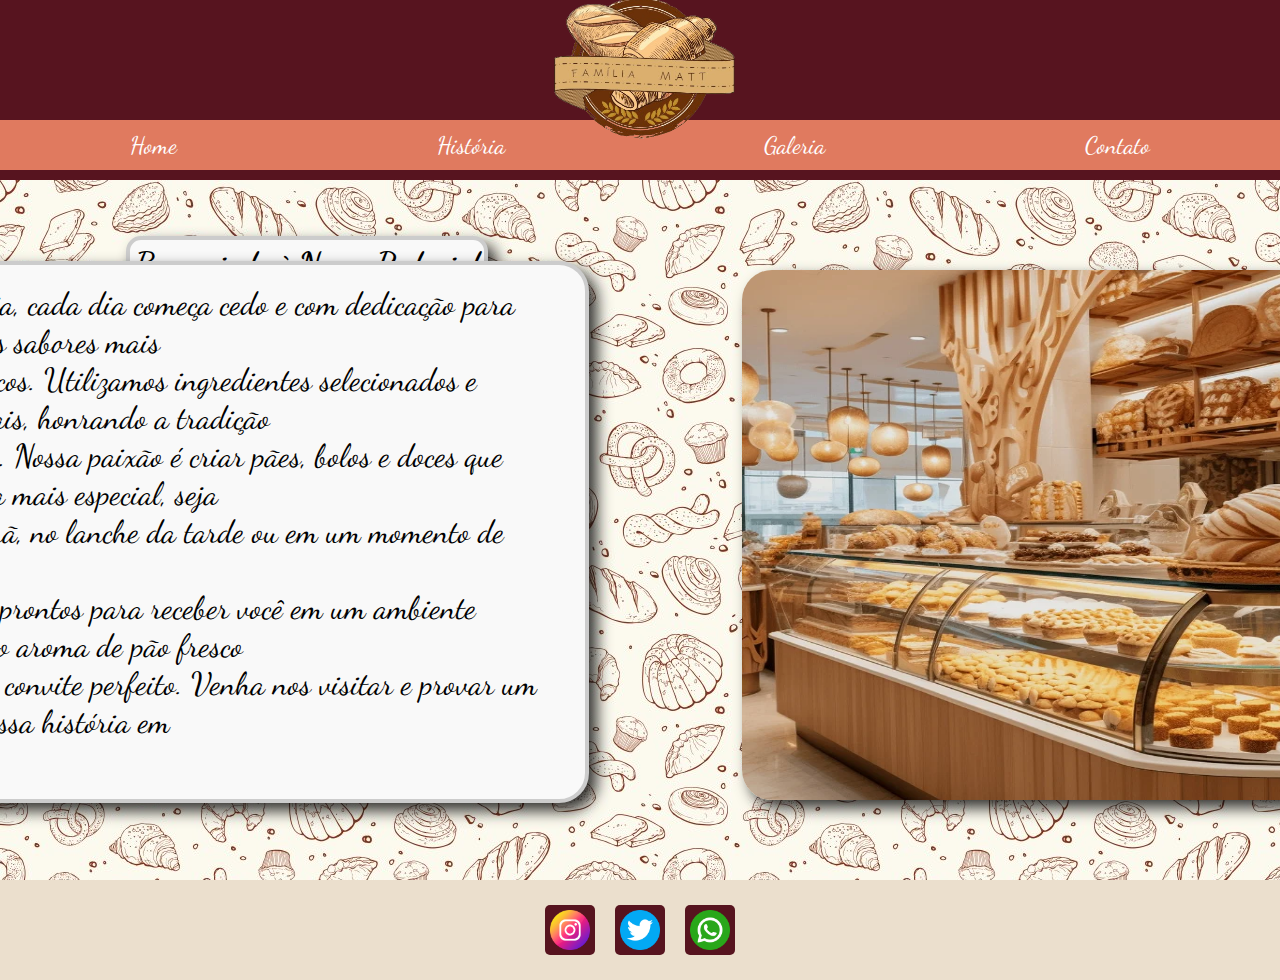
<file: src/index.html>
<!DOCTYPE html>
<html lang="en">
<head>
    <meta charset="UTF-8">
    <meta http-equiv="X-UA-Compatible" content="IE=edge">
    <meta name="viewport" content="width=device-width, initial-scale=1.0">
    <title>Padaria</title> 
    <link rel="stylesheet" href="style.css">
</head>
<body>
    <div id="cabecalho">
        <img id="logo" src="img/domatt.png" alt="">
    </div>
    <div>
        <ul id="menu">
            <li> <a href="index.html">Home</a></li>
            <li> <a href="historia.html">História</a></li>
            <li> <a href="galeria.html">Galeria</a></li>
            <li> <a href="contato.html">Contato</a></li>
        </ul>
    </div>
    <div id="submenu">

    </div>
    <div id="conteudo">
        <h1 id="textoHome">Bem-vindo à Nossa Padaria!</h1>
        <div id="caixaTexto">
            <p>
                Na nossa padaria, cada dia começa cedo e com dedicação para trazer até você os sabores mais
            </p>
            <p>
                autênticos e frescos. Utilizamos ingredientes selecionados e receitas artesanais, honrando a tradição
            </p>
            <p> 
                e o sabor caseiro. Nossa paixão é criar pães, bolos e doces que tornam o seu dia mais especial, seja
            </p>
            <p>
                no café da manhã, no lanche da tarde ou em um momento de celebração.
            </p>
            <p>

            </p>
            <p>
                Estamos sempre prontos para receber você em um ambiente acolhedor, onde o aroma de pão fresco
            </p> 
            <p>
                e café quente é o convite perfeito. Venha nos visitar e provar um pedacinho da nossa história em
            </p>
            <p>
                cada mordida!
            </p>
        </div>
        <img id="fotoPadaria" src="img/nossaPadaria.png" alt="">
    </div>
        <div id="rodape">
            <ul>
                <li> <a href="instagram.html"><img src="img/instagram (1).png" alt=""></a></li>
                <li> <a href="twitter.html"><img src="img/twitter.png" alt=""></a></li>
                <li> <a href="whatsapp.html"><img src="img/whatsapp.png" alt=""></a></li>
            </ul>
        </div>
    </body>
</html>
</file>
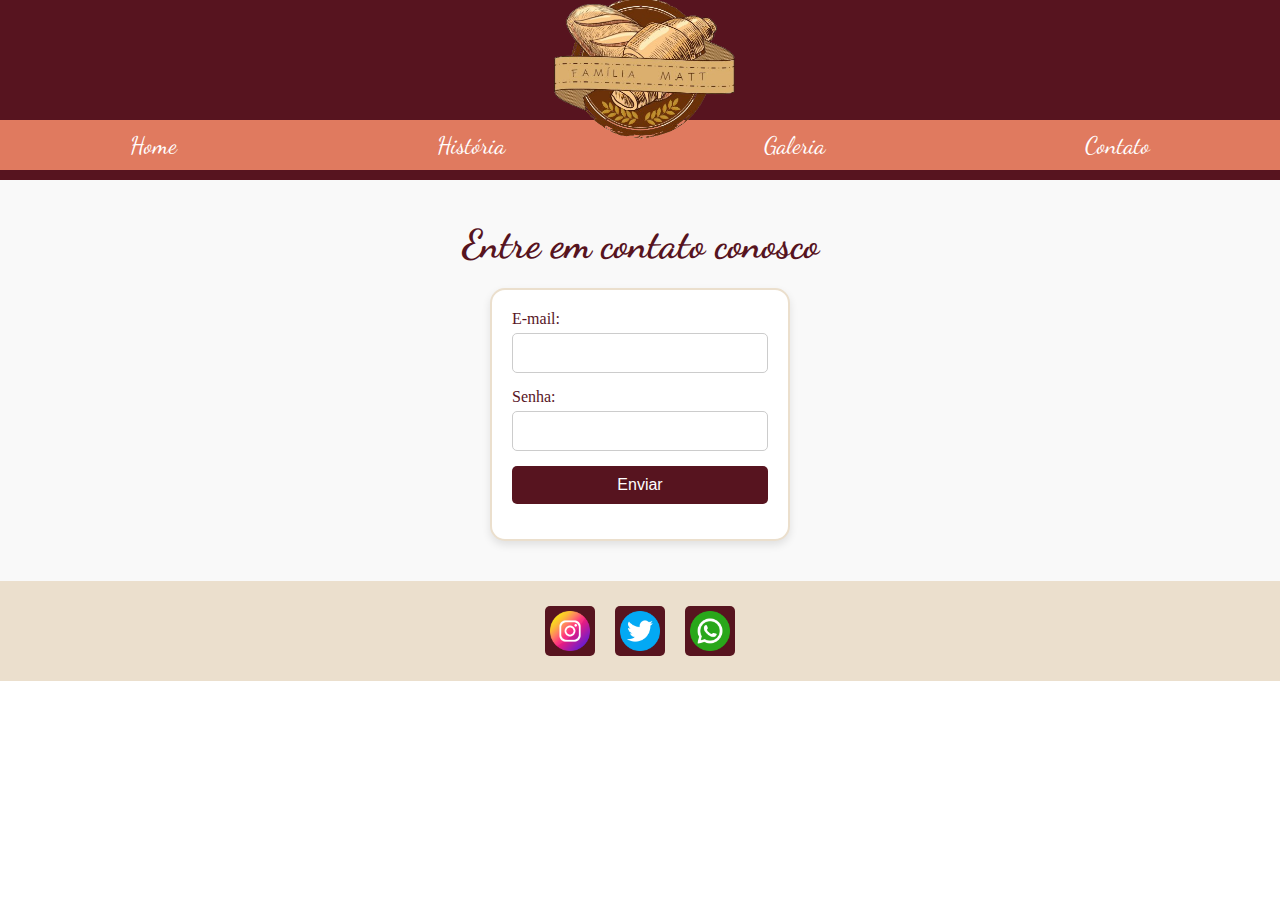
<file: src/contato.html>
<!DOCTYPE html>
<html lang="en">
<head>
    <meta charset="UTF-8">
    <meta http-equiv="X-UA-Compatible" content="IE=edge">
    <meta name="viewport" content="width=device-width, initial-scale=1.0">
    <title>Contato</title>
    <link rel="stylesheet" href="style.css">
</head>
<body>
    <div id="cabecalho">
        <img id="logo" src="img/domatt.png" alt="Logo da padaria">
    </div>
    <div>
        <ul id="menu">
            <li><a href="index.html">Home</a></li>
            <li><a href="historia.html">História</a></li>
            <li><a href="galeria.html">Galeria</a></li>
            <li><a href="contato.html">Contato</a></li>
        </ul>
    </div>
    <div id="submenu"></div>
    <div id="conteudoContato">
        <h2>Entre em contato conosco</h2>
        <form id="formContato">
            <div class="campoFormulario">
                <label for="email">E-mail:</label>
                <input type="email" id="email" name="email" placeholder="" required>
            </div>
            <div class="campoFormulario">
                <label for="senha">Senha:</label>
                <input type="password" id="senha" name="senha" placeholder="" required>
            </div>
            <div class="campoFormulario">
                <button type="submit">Enviar</button>
            </div>
        </form>
    </div>
    <div id="rodape">
        <ul>
            <li><a href="instagram.html"><img src="img/instagram (1).png" alt="Instagram"></a></li>
            <li><a href="twitter.html"><img src="img/twitter.png" alt="Twitter"></a></li>
            <li><a href="whatsapp.html"><img src="img/whatsapp.png" alt="WhatsApp"></a></li>
        </ul>
    </div>
</body>
</html>
</file>
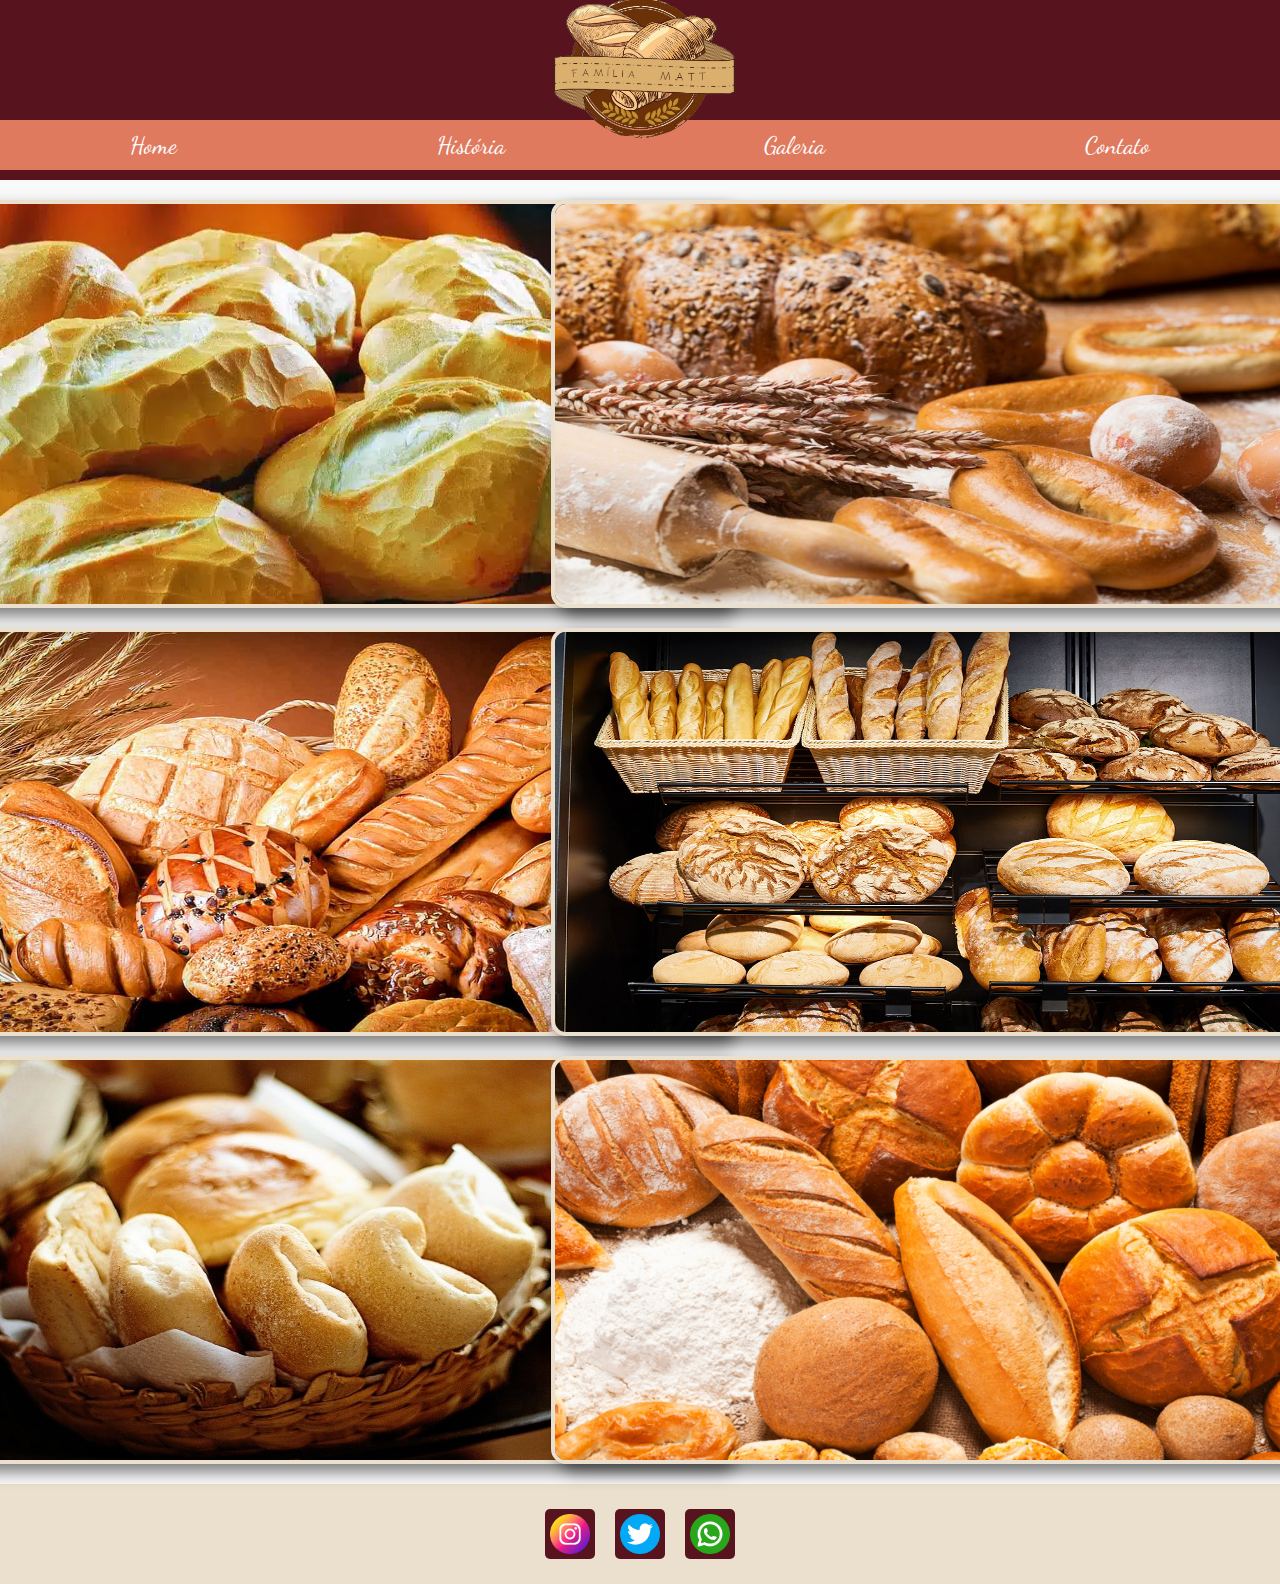
<file: src/galeria.html>
<!DOCTYPE html>
<html lang="en">
<head>
    <meta charset="UTF-8">
    <meta http-equiv="X-UA-Compatible" content="IE=edge">
    <meta name="viewport" content="width=device-width, initial-scale=1.0">
    <title>Galeria</title>
    <link rel="stylesheet" href="style.css">
</head>
<body>
    <div id="cabecalho">
        <img id="logo" src="img/domatt.png" alt="Logo da padaria">
    </div>
    <div>
        <ul id="menu">
            <li><a href="index.html">Home</a></li>
            <li><a href="historia.html">História</a></li>
            <li><a href="galeria.html">Galeria</a></li>
            <li><a href="contato.html">Contato</a></li>
        </ul>
    </div>
    <div id="submenu"></div>
    <div id="conteudoGaleria">
        <div class="fotoGaleria"><img src="img/galeria1.jpg" alt="Galeria 1"></div>
        <div class="fotoGaleria"><img src="img/galeria2.jpg" alt="Galeria 2"></div>
        <div class="fotoGaleria"><img src="img/galeria3.jpg" alt="Galeria 3"></div>
        <div class="fotoGaleria"><img src="img/galeria4.jpg" alt="Galeria 4"></div>
        <div class="fotoGaleria"><img src="img/galeria5.jpg" alt="Galeria 5"></div>
        <div class="fotoGaleria"><img src="img/galeria6.jpg" alt="Galeria 6"></div>
    </div>
    <div id="rodape">
        <ul>
            <li><a href="instagram.html"><img src="img/instagram (1).png" alt="Instagram"></a></li>
            <li><a href="twitter.html"><img src="img/twitter.png" alt="Twitter"></a></li>
            <li><a href="whatsapp.html"><img src="img/whatsapp.png" alt="WhatsApp"></a></li>
        </ul>
    </div>
</body>
</html>
</file>
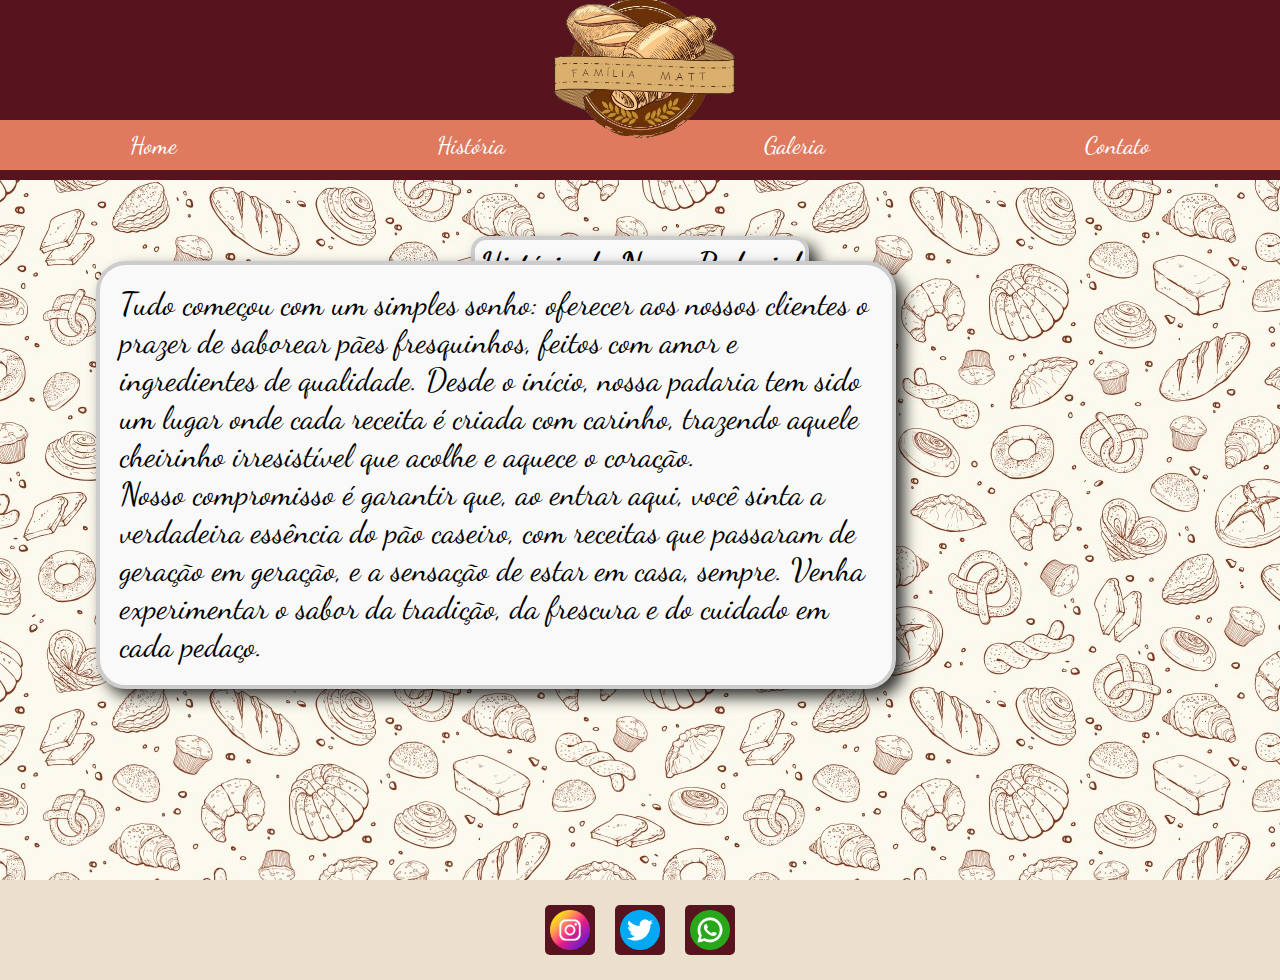
<file: src/historia.html>
<!DOCTYPE html>
<html lang="en">
<head>
    <meta charset="UTF-8">
    <meta http-equiv="X-UA-Compatible" content="IE=edge">
    <meta name="viewport" content="width=device-width, initial-scale=1.0">
    <title>História</title> 
    <link rel="stylesheet" href="style.css">
</head>
<body>
    <div id="cabecalho">
        <img id="logo" src="img/domatt.png" alt="">
    </div>
    <div>
        <ul id="menu">
            <li> <a href="index.html">Home</a></li>
            <li> <a href="historia.html">História</a></li>
            <li> <a href="galeria.html">Galeria</a></li>
            <li> <a href="contato.html">Contato</a></li>
        </ul>
    </div>
    <div id="submenu">

    </div>
    <div id="conteudoHist">
        <h1 id="textoHist">História da Nossa Padaria!</h1>
        <div id="caixaTextoHist">
            <p>Tudo começou com um simples sonho: oferecer aos nossos clientes o prazer de saborear pães fresquinhos, feitos com amor e ingredientes de qualidade. Desde o início, nossa padaria tem sido um lugar onde cada receita é criada com carinho, trazendo aquele cheirinho irresistível que acolhe e aquece o coração.</p>
            <p>Nosso compromisso é garantir que, ao entrar aqui, você sinta a verdadeira essência do pão caseiro, com receitas que passaram de geração em geração, e a sensação de estar em casa, sempre. Venha experimentar o sabor da tradição, da frescura e do cuidado em cada pedaço.</p>
</body>
        </div>
    </div>
        <div id="rodape">
            <ul>
                <li> <a href="instagram.html"><img src="img/instagram (1).png" alt=""></a></li>
                <li> <a href="twitter.html"><img src="img/twitter.png" alt=""></a></li>
                <li> <a href="whatsapp.html"><img src="img/whatsapp.png" alt=""></a></li>
            </ul>
        </div>
    </body>
</html>
</file>
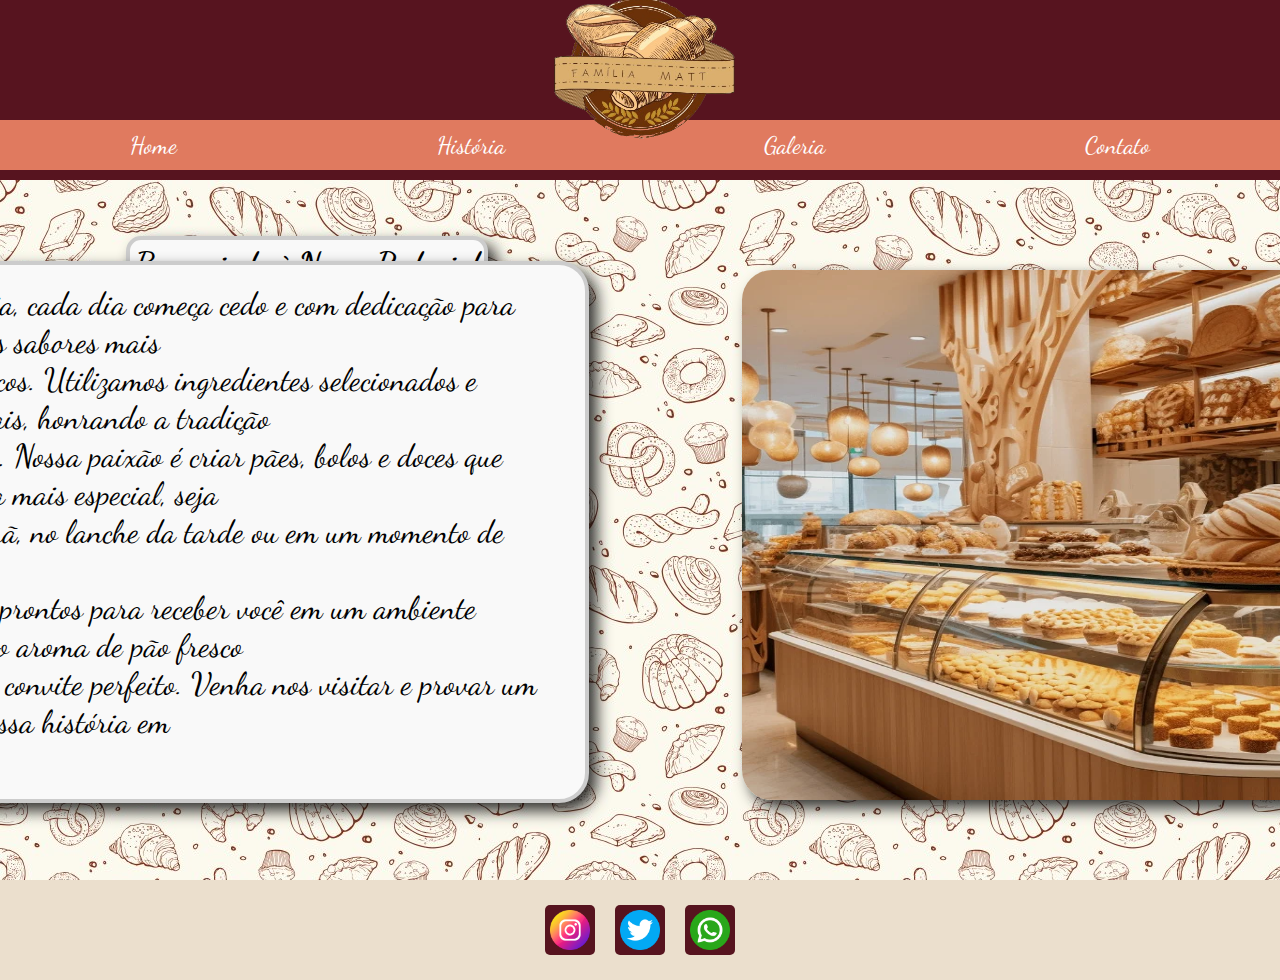
<file: src/home.html>
<!DOCTYPE html>
<html lang="en">
<head>
    <meta charset="UTF-8">
    <meta http-equiv="X-UA-Compatible" content="IE=edge">
    <meta name="viewport" content="width=device-width, initial-scale=1.0">
    <title>Padaria</title> 
    <link rel="stylesheet" href="style.css">
</head>
<body>
    <div id="cabecalho">
        <img id="logo" src="img/domatt.png" alt="">
    </div>
    <div>
        <ul id="menu">
            <li> <a href="home.html">Home</a></li>
            <li> <a href="historia.html">História</a></li>
            <li> <a href="galeria.html">Galeria</a></li>
            <li> <a href="contato.html">Contato</a></li>
        </ul>
    </div>
    <div id="submenu">

    </div>
    <div id="conteudo">
        <h1 id="textoHome">Bem-vindo à Nossa Padaria!</h1>
        <div id="caixaTexto">
            <p>
                Na nossa padaria, cada dia começa cedo e com dedicação para trazer até você os sabores mais
            </p>
            <p>
                autênticos e frescos. Utilizamos ingredientes selecionados e receitas artesanais, honrando a tradição
            </p>
            <p> 
                e o sabor caseiro. Nossa paixão é criar pães, bolos e doces que tornam o seu dia mais especial, seja
            </p>
            <p>
                no café da manhã, no lanche da tarde ou em um momento de celebração.
            </p>
            <p>

            </p>
            <p>
                Estamos sempre prontos para receber você em um ambiente acolhedor, onde o aroma de pão fresco
            </p> 
            <p>
                e café quente é o convite perfeito. Venha nos visitar e provar um pedacinho da nossa história em
            </p>
            <p>
                cada mordida!
            </p>
        </div>
        <img id="fotoPadaria" src="img/nossaPadaria.png" alt="">
    </div>
    
    <div id="rodape">
        <ul>
            <li> <a href="instagram.html"><img src="img/instagram (1).png" alt=""></a></li>
            <li> <a href="twitter.html"><img src="img/twitter.png" alt=""></a></li>
            <li> <a href="whatsapp.html"><img src="img/whatsapp.png" alt=""></a></li>
        </ul>
    </div>
</body>
</html>
</file>
<file: src/style.css>
@import url('https://fonts.googleapis.com/css2?family=Dancing+Script:wght@400..700&display=swap');

*{  
    margin: 0;
    padding: 0;
    box-sizing: border-box;
}

#cabecalho{
    display: flex;
    justify-content: center;
    width: 100%;
    height: 120px;
    background-color:#57141f;
}

#logo{
    height: 250px;
    align-self: center;
}
#menu{
    display: flex;
    justify-content: space-around;
    width: 100%;
    height: 50px;
    align-items: center;
    background-color: #E07A5F;
    list-style-type: none;
    font-family: "Dancing Script", cursive;
    font-size: x-large;
}

ul{
    color: white;
    
}

a{
    color: white;
    text-decoration: none;
}

#submenu{
    height: 10px;
    background-color: #57141f;
}

#conteudo{
    display: flex;
    justify-content: center;
    height: 700px;
    background-image: url(img/background2.png);
}    

#textoHome{
    position: relative;
    top: 8%;
    right: 26%;
    background-color: #f9f9f9;
    padding: 5px;
    border-radius: 15px;
    border: 4px solid #ccc;
    height: 50px;
    font-family: "Dancing Script", cursive;
    box-shadow: 8px 8px 15px rgba(0, 0, 0, 0.8);
}

#caixaTexto{
    border: 4px solid #ccc;
    background-color: #f9f9f9;  
    padding: 20px; 
    border-radius: 30px;  
    position: absolute;
    right: 54%;
    top: 29%;
    font-size:xx-large;
    width: 800px;
    font-family: "Dancing Script", cursive;
    box-shadow: 8px 8px 15px rgba(0, 0, 0, 0.8);
}

#fotoPadaria{
    height: 530px;
    width: 600px;
    border-radius: 30px;
    position: absolute;
    left: 58%;
    top: 30%;
    box-shadow: 8px 8px 15px rgba(0, 0, 0, 0.8);
}

#rodape{
    display: flex;
    justify-content: center;
    align-items: center;
    height: 100px;
    background-color: #ebdfcd;
    
}

#rodape ul{
    display: flex;
    justify-content: center;
    list-style-type: none;
}

#rodape img{
    padding: 5px;
    border-radius: 5px;
    display: flex;
    background-color: #57141f;
    width: 50px;
    height: auto;
    margin: 0 10px;  
}

#conteudoHist{
    display: flex;
    justify-content: center;
    height: 700px;
    background-image: url(img/background2.png);
}    

#textoHist{
    position: relative;
    top: 8%;
    right: 0%;
    background-color: #f9f9f9;
    padding: 5px;
    border-radius: 15px;
    border: 4px solid #ccc;
    height: 50px;
    font-family: "Dancing Script", cursive;
    box-shadow: 8px 8px 15px rgba(0, 0, 0, 0.8);
}

#caixaTextoHist{
    border: 4px solid #ccc;
    background-color: #f9f9f9;  
    padding: 20px; 
    border-radius: 30px;  
    position: absolute;
    right: 30%;
    top: 29%;
    font-size:xx-large;
    width: 800px;
    font-family: "Dancing Script", cursive;
    box-shadow: 8px 8px 15px rgba(0, 0, 0, 0.8);
}

#conteudoGaleria {
    display: grid;
    grid-template-columns: repeat(2, 1fr);
    gap: 20px; 
    justify-items: center; 
    padding: 20px;
    background-color: #f9f9f9;
}

.fotoGaleria {
    border: 4px solid #ebdfcd;
    border-radius: 15px;
    overflow: hidden;
    box-shadow: 8px 8px 15px rgba(0, 0, 0, 0.5);
    transition: transform 0.3s ease-in-out, box-shadow 0.3s ease-in-out;
}

.fotoGaleria img {
    width: 800px;
    height: 400px;
    display: block;
}

.fotoGaleria:hover {
    transform: scale(1.05);
    box-shadow: 12px 12px 20px rgba(0, 0, 0, 0.7);
}

.galeria img:hover {
    transform: scale(1.1); 
}

#conteudoContato {
    display: flex;
    flex-direction: column;
    align-items: center;
    padding: 40px;
    background-color: #f9f9f9;
}

#conteudoContato h2 {
    font-family: "Dancing Script", cursive;
    font-size: 2.5rem;
    margin-bottom: 20px;
    color: #57141f;
}

#formContato {
    display: flex;
    flex-direction: column;
    width: 300px;
    background-color: #ffffff;
    padding: 20px;
    border-radius: 15px;
    border: 2px solid #ebdfcd;
    box-shadow: 0 4px 8px rgba(0, 0, 0, 0.1);
}

.campoFormulario {
    margin-bottom: 15px;
    display: flex;
    flex-direction: column;
}

.campoFormulario label {
    font-size: 1rem;
    color: #57141f;
    margin-bottom: 5px;
}

.campoFormulario input {
    padding: 10px;
    font-size: 1rem;
    border: 1px solid #ccc;
    border-radius: 5px;
}

.campoFormulario input:focus {
    outline: none;
    border-color: #57141f;
}

.campoFormulario button {
    padding: 10px;
    background-color: #57141f;
    color: white;
    border: none;
    border-radius: 5px;
    font-size: 1rem;
    cursor: pointer;
}

.campoFormulario button:hover {
    background-color: #E07A5F;
}
</file>
